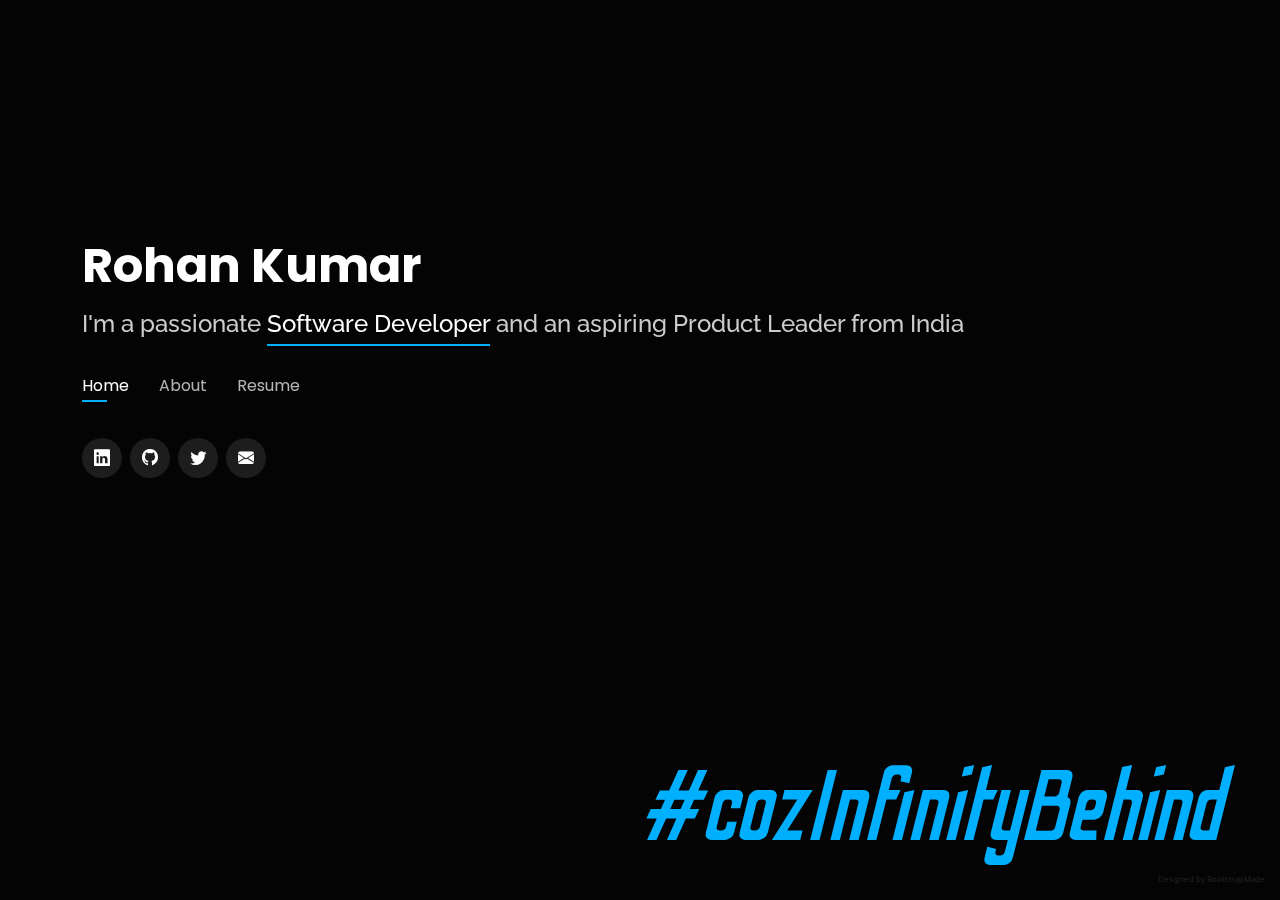
<file: index.html>
<!DOCTYPE html>
<html lang="en">

<head>
  <meta charset="utf-8">
  <meta content="width=device-width, initial-scale=1.0" name="viewport">

  <title>cozInfinityBehind</title>
  <meta content="" name="description">
  <meta content="" name="keywords">

  <!-- Favicons -->
  <link href="assets/img/logo.png" rel="icon">
  <link href="assets/img/logo.png" rel="apple-touch-icon">

  <!-- Google Fonts -->
  <link href="https://fonts.googleapis.com/css?family=Open+Sans:300,300i,400,400i,600,600i,700,700i|Raleway:300,300i,400,400i,500,500i,600,600i,700,700i|Poppins:300,300i,400,400i,500,500i,600,600i,700,700i|Odibee+Sans" rel="stylesheet">
  <link rel="preconnect" href="https://fonts.gstatic.com">
  <!-- <link href="https://fonts.googleapis.com/css2?family=Odibee+Sans&display=swap" rel="stylesheet"> -->
  <!-- Vendor CSS Files -->
  <link href="assets/vendor/bootstrap/css/bootstrap.min.css" rel="stylesheet">
  <link href="assets/vendor/bootstrap-icons/bootstrap-icons.css" rel="stylesheet">
  <link href="assets/vendor/boxicons/css/boxicons.min.css" rel="stylesheet">
  <link href="assets/vendor/glightbox/css/glightbox.min.css" rel="stylesheet">
  <link href="assets/vendor/remixicon/remixicon.css" rel="stylesheet">
  <link href="assets/vendor/swiper/swiper-bundle.min.css" rel="stylesheet">

  <meta property="og:url" content="https://ron71.github.io" />
  <meta property="og:type" content="profile" />
  <meta property="og:title" content="Hi, I am Rohan!" />
  <meta property="og:description" content="A passionate software developer and an aspiring product leader." />
  <meta property="og:image" content="https://ron71.github.io/assets/img/og_img.png" />

  <!-- Template Main CSS File -->
  <link href="assets/css/style.css" rel="stylesheet">

  <!-- =======================================================
  * Template Name: Personal - v4.2.0
  * Template URL: https://bootstrapmade.com/personal-free-resume-bootstrap-template/
  * Author: BootstrapMade.com
  * License: https://bootstrapmade.com/license/
  ======================================================== -->
</head>

<body>

  <!-- ======= Header ======= -->
  <header id="header">
    <div class="container">

      <h1><a href="index.html">Rohan Kumar</a></h1>
      <!-- Uncomment below if you prefer to use an image logo -->
      <!-- <a href="index.html" class="mr-auto"><img src="assets/img/logo.png" alt="" class="img-fluid"></a> -->
      <h2>I'm a passionate <span>Software Developer</span> and an aspiring Product Leader from India</h2>
      <nav id="navbar" class="navbar">
        <ul>
          <li><a class="nav-link active" href="#header">Home</a></li>
          <li><a class="nav-link" href="#about">About</a></li>
          <li><a class="nav-link" href="#resume">Resume</a></li>
<!--          <li><a class="nav-link" href="#portfolio">Portfolio</a></li>-->
        </ul>
        <i class="bi bi-list mobile-nav-toggle"></i>
      </nav><!-- .navbar -->

      <div class="social-links">
        <a href="https://www.linkedin.com/in/captainrkr/"  target="_blank" class="linkedin"><i class="bi bi-linkedin"></i></a>
        <a href="https://github.com/ron71"  target="_blank" class="github"><i class="bi bi-github"></i></a>
        <a href="https://twitter.com/captainrkr"  target="_blank" class="twitter"><i class="bi bi-twitter"></i></a>
        <a href="mailto:reachouttorohankumar@gmail.com"  target="_blank" class="mail"><i class="bi bi-envelope-fill"></i></a>

      </div> 
      
    </div>
    <div id="tag" class="tag">#cozInfinityBehind</div>
  </header><!-- End Header -->
  
  <!-- ======= About Section ======= -->
  <section id="about" class="about">

    <!-- ======= About Me ======= -->
    <div class="about-me container">

      <div class="section-title">
        <h2>About</h2>
        <p>Learn more about me</p>
      </div>

      <div class="row">
        <div class="col-lg-4" data-aos="fade-right">
          <img src="assets/img/me.jpg" class="img-fluid" alt="">
        </div>
        <div class="col-lg-8 pt-4 pt-lg-0 content" data-aos="fade-left">
          <h3>Software Developer</h3>
          <p class="fst-italic">
            Building a better future with my commits.
          </p>
          <div class="row">
            <div class="col-lg-6">
              <ul>
                <li><i class="bi bi-chevron-right"></i> <strong>DOB:</strong> <span>9 Decmeber 1997</span></li>
                <li><i class="bi bi-chevron-right"></i> <strong>Website:</strong> <span>www.ron71.github.io</span></li>
                <li><i class="bi bi-chevron-right"></i> <strong>Phone:</strong> <span>7790098042</span></li>
                <li><i class="bi bi-chevron-right"></i> <strong>City:</strong> <span>Bengalore</span></li>
              </ul>
            </div>
            <div class="col-lg-6">
              <ul>
                <li><i class="bi bi-chevron-right"></i> <strong>Age:</strong> <span>24</span></li>
                <li><i class="bi bi-chevron-right"></i> <strong>Degree:</strong> <span>BTech, Computer Science</span></li>
                <li><i class="bi bi-chevron-right"></i> <strong>Email:</strong> <span>reachouttorohankumar@gmail.com</span></li>
                <li><i class="bi bi-chevron-right"></i> <strong>Freelance/Mentorship:</strong> <span>Available</span></li>
              </ul>
            </div>
          </div>
          <p>
            I am a customer-thinking, passionate professional who always wants to go the extra mile to add value to my
            team one way or the other. I have always been a self-starter and flexible to take on any new challenge with
            a full sense of responsibility and ownership. Along with this, I always aspire to keep learning and build great products.
          </p>
        </div>
      </div>

    </div><!-- End About Me -->

    <!-- ======= Counts ======= -->
    <div class="counts container">

      <div class="row">

        <!-- <div class="col-lg-3 col-md-6">
          <div class="count-box">
            <i class="bi bi-emoji-smile"></i>
            <span data-purecounter-start="0" data-purecounter-end="232" data-purecounter-duration="1" class="purecounter"></span>
            <p>Happy Clients</p>
          </div>
        </div> -->

        <div class="col-lg-3 col-md-6 mt-5 mt-md-0">
          <div class="count-box">
            <i class="bi bi-journal-richtext"></i>
            <span data-purecounter-start="0" data-purecounter-end="6" data-purecounter-duration="1" class="purecounter"></span>
            <p>Projects</p>
          </div>
        </div>
<!--
        <div class="col-lg-3 col-md-6 mt-5 mt-lg-0">
          <div class="count-box">
            <i class="bi bi-headset"></i>
            <span data-purecounter-start="0" data-purecounter-end="" data-purecounter-duration="1" class="purecounter"></span>
            <p>Hours Of Support</p>
          </div>
        </div> -->

        <div class="col-lg-3 col-md-6 mt-5 mt-lg-0">
          <div class="count-box">
            <i class="bi bi-award"></i>
            <span data-purecounter-start="0" data-purecounter-end="2" data-purecounter-duration="1" class="purecounter"></span>
            <p>Awards</p>
          </div>
        </div>

      </div>

    </div><!-- End Counts -->

    <!-- ======= Skills  ======= -->
    <div class="skills container">

      <div class="section-title">
        <h2>Skills</h2>
      </div>

      <div class="row skills-content">

        <div class="col-lg-6">

          <div class="progress">
            <span class="skill">Java <i class="val">97%</i></span>
            <div class="progress-bar-wrap">
              <div class="progress-bar" role="progressbar" aria-valuenow="97" aria-valuemin="0" aria-valuemax="100"></div>
            </div>
          </div>

          <div class="progress">
            <span class="skill">Linux <i class="val">90%</i></span>
            <div class="progress-bar-wrap">
              <div class="progress-bar" role="progressbar" aria-valuenow="90" aria-valuemin="0" aria-valuemax="100"></div>
            </div>
          </div>

          <div class="progress">
            <span class="skill">C <i class="val">70%</i></span>
            <div class="progress-bar-wrap">
              <div class="progress-bar" role="progressbar" aria-valuenow="70" aria-valuemin="0" aria-valuemax="100"></div>
            </div>
          </div>
          <div class="progress">
            <span class="skill">SPRING<i class="val">70%</i></span>
            <div class="progress-bar-wrap">
              <div class="progress-bar" role="progressbar" aria-valuenow="70" aria-valuemin="0" aria-valuemax="100"></div>
            </div>
          </div>
          <div class="progress">
            <span class="skill">Excel <i class="val">87%</i></span>
            <div class="progress-bar-wrap">
              <div class="progress-bar" role="progressbar" aria-valuenow="87" aria-valuemin="0" aria-valuemax="100"></div>
            </div>
          </div>

        </div>

        <div class="col-lg-6">

          <div class="progress">
            <span class="skill">Android <i class="val">85%</i></span>
            <div class="progress-bar-wrap">
              <div class="progress-bar" role="progressbar" aria-valuenow="80" aria-valuemin="0" aria-valuemax="100"></div>
            </div>
          </div>

          <div class="progress">
            <span class="skill">Problem Solving <i class="val">95%</i></span>
            <div class="progress-bar-wrap">
              <div class="progress-bar" role="progressbar" aria-valuenow="95" aria-valuemin="0" aria-valuemax="100"></div>
            </div>
          </div>

          <div class="progress">
            <span class="skill">Python <i class="val">70%</i></span>
            <div class="progress-bar-wrap">
              <div class="progress-bar" role="progressbar" aria-valuenow="70" aria-valuemin="0" aria-valuemax="100"></div>
            </div>
          </div>
          <div class="progress">
            <span class="skill">MULTITHREADING/CONCURRENCY<i class="val">83%</i></span>
            <div class="progress-bar-wrap">
              <div class="progress-bar" role="progressbar" aria-valuenow="83" aria-valuemin="0" aria-valuemax="100"></div>
            </div>
          </div>
          <div class="progress">
            <span class="skill">Power Point <i class="val">96%</i></span>
            <div class="progress-bar-wrap">
              <div class="progress-bar" role="progressbar" aria-valuenow="96" aria-valuemin="0" aria-valuemax="100"></div>
            </div>
          </div>
          
        </div>
        
      </div>

      </div>

    </div><!-- End Skills -->

    <!-- ======= Interests ======= -->
    <div class="interests container">

      <div class="section-title">
        <h2>Interests</h2>
      </div>

      <div class="row">
        <div class="col-lg-3 col-md-4">
          <div class="icon-box">
            <i class="ri-code-s-slash-line" style="color: #ffbb2c;"></i>
            <h3>Programming</h3>
          </div>
        </div>
        <div class="col-lg-3 col-md-4 mt-4 mt-md-0">
          <div class="icon-box">
            <i class="ri-terminal-box-line" style="color: #5578ff;"></i>
            <h3>Bash Scripting</h3>
          </div>
        </div>
        <div class="col-lg-3 col-md-4 mt-4 mt-md-0">
          <div class="icon-box">
            <i class="ri ri-stack-fill" style="color: #e80368;"></i>
            <h3>Full-Stack Development</h3>
          </div>
        </div>
        <div class="col-lg-3 col-md-4 mt-4 mt-lg-0">
          <div class="icon-box">
            <i class="ri-bi bi-phone" style="color: #e361ff;"></i>
            <h3>Mobile App Developement</h3>
          </div>
        </div>
        <div class="col-lg-3 col-md-4 mt-4">
          <div class="icon-box">
            <i class="bi bi-graph-up" style="color: #47aeff;"></i>
            <h3>Product Management</h3>
          </div>
        </div>
        <div class="col-lg-3 col-md-4 mt-4">
          <div class="icon-box">
            <i class="bi bi-cpu" style="color: #ffa76e;"></i>
            <h3>Machine Learning</h3>
          </div>
        </div>
        <div class="col-lg-3 col-md-4 mt-4">
          <div class="icon-box">
            <i class="ri ri-cloud-line" style="color: #11dbcf;"></i>
            <h3>Cloud</h3>
          </div>
        </div>
        <div class="col-lg-3 col-md-4 mt-4">
          <div class="icon-box">
            <i class="ri ri-bar-chart-line" style="color: #4233ff;"></i>
            <h3>System Designing</h3>
          </div>
        </div>
        <div class="col-lg-3 col-md-4 mt-4">
          <div class="icon-box">
            <i class="ri-steam-fill" style="color: #b2904f;"></i>
            <h3>Rainbow Six Siege</h3>
          </div>
        </div>
        <div class="col-lg-3 col-md-4 mt-4">
          <div class="icon-box">
            <i class="ri-basketball-line" style="color: #b20969;"></i>
            <h3>Cricket</h3>
          </div>
        </div>
        <div class="col-lg-3 col-md-4 mt-4">
          <div class="icon-box">
            <i class="ri-motorbike-fill" style="color: #ff5828;"></i>
            <h3>Bike Riding</h3>
          </div>
        </div>
        <div class="col-lg-3 col-md-4 mt-4">
          <div class="icon-box">
            <i class="ri-body-scan-fill" style="color: #29cc61;"></i>
            <h3>Fitness</h3>
          </div>
        </div>
      </div>

    </div><!-- End Interests -->

    <!-- ======= Testimonials ======= -->
    <div class="testimonials container">

      <div class="section-title">
        <h2>Testimonials</h2>
      </div>

      <div class="testimonials-slider swiper-container" data-aos="fade-up" data-aos-delay="100">
        <div class="swiper-wrapper">
          <!-- START -->
          <div class="swiper-slide">
            <div class="testimonial-item">
              <p>
                <i class="bx bxs-quote-alt-left quote-icon-left"></i>
                Rohan joined us before pandemic hit us. He was always a keen learner and a smart engineer who had a
                eye for details and quality. His focus in content work, walkthrough creation were very good.
                He was passionate in his work and showed signs of becoming a professional engineer and eventually a
                leader with his work. I hope to see him succeed and continue his immaculate eye towards details which
                lacks in many engineers of his age bracket nowadays. Best wishes to Rohan.
                <i class="bx bxs-quote-alt-right quote-icon-right"></i>
              </p>
              <img src="assets/img/testimonials/jagadeep.jpeg" class="testimonial-img" alt="">
              <h3><a href="https://www.linkedin.com/in/jagadeep-hg-9571614">Jagadeep Hireguntanur</a></h3>
              <h4>Instructor Architect</h4>
            </div>
          </div>
          <!-- End testimonial item -->
          <div class="swiper-slide">
            <div class="testimonial-item">
              <p>
                <i class="bx bxs-quote-alt-left quote-icon-left"></i>
                I had the pleasure of working with Rohan during my stint at Informatica.
                Rohan is a result oriented and passionate individual who brings an immense sense of ownership and
                quality to whatever work he does. Rohan has a keen sense and eagerness of learning things which
                helps him in taking up very vague and unfamiliar technical tasks with ease and ace it smoothly.
                Rohan had been an immense asset of our team and I am pretty positive he'd be an advantage to whichever
                team he works with. I wish him all the very best and a bright future :)
                <i class="bx bxs-quote-alt-right quote-icon-right"></i>
              </p>
              <img src="assets/img/testimonials/ramendu.jpeg" class="testimonial-img" alt="">
              <h3><a href="https://www.linkedin.com/in/server090">Ramendu Shandilya</a></h3>
              <h4>Staff Software Engineer</h4>
            </div>
          </div>
          <!-- End testimonial item -->
          <div class="swiper-slide">
            <div class="testimonial-item">
              <p>
                <i class="bx bxs-quote-alt-left quote-icon-left"></i>
                Rohan joined our PM org as an intern. Although he was fresh out of college, he never looked like so.
                Learned the product (Informatica Axon) in no time and also contributed to improving the self/contextual
                help using the in-app guided tours via WalkMe. Rohan was also a star contributor to the GSI Partner
                enablement content, that the team was building at that time. I can confidently say that these unique
                characteristics (empathizing with the customer journey, and providing a great experience for the end
                user) would help him immensely in his ongoing journey of building the software. All the very best, Rohan.
                <i class="bx bxs-quote-alt-right quote-icon-right"></i>
              </p>
              <img src="assets/img/testimonials/uday.jpeg" class="testimonial-img" alt="">
              <h3><a href="https://www.linkedin.com/in/udaymannam">Uday Mannam</a></h3>
              <h4>Senior Product Manager</h4>
            </div>
          </div>
          <!-- End testimonial item -->
          <div class="swiper-slide">
            <div class="testimonial-item">
              <p>
                <i class="bx bxs-quote-alt-left quote-icon-left"></i>
                I worked with Rohan on a recent workshop. He has a high positive impact on those around him,
                encouraging and motivating them to do their best. He demonstrated his leadership by getting the right
                people in the right places on the team and helping them be successful. Rohan is a consummate
                professional, inspiring people around him with his positive and proactive attitude.
                <i class="bx bxs-quote-alt-right quote-icon-right"></i>
              </p>
              <img src="assets/img/testimonials/amrit.jfif" class="testimonial-img" alt="">
              <h3><a href="https://www.linkedin.com/in/amritangshu-mukherjee">Amritangshu Mukherjee</a></h3>
              <h4>Associate Consultant</h4>
            </div>
          </div>
          <!-- End testimonial item -->
          <div class="swiper-slide">
            <div class="testimonial-item add-testimony">
              <p>
                <i class="bx bxs-quote-alt-left quote-icon-left"></i>
                If you liked my work and want to recognise it, I request you to please visit my <a href="https://www.linkedin.com/in/captainrkr/">linkedIn</a> profile and
                provide me your testimony as a recommendation.<br>Thank you🙂
                <i class="bx bxs-quote-alt-right quote-icon-right"></i>
              </p>
            </div>
          </div>
        </div>
        <div class="swiper-pagination"></div>
      </div>

      <div class="owl-carousel testimonials-carousel"></div>

    </div><!-- End Testimonials  -->

  </section><!-- End About Section -->

  <!-- ======= Resume Section ======= -->
  <section id="resume" class="resume">
    <div class="container">

      <div class="section-title">
        <h2>Resume</h2>
        <p>Check My Resume</p>
        <div class="blink"><a href="assets/Resume_RohanKumar_March2025.pdf">Download &nbsp;<i class="ri-download-cloud-2-fill"></i></a></div>
      </div>

      <div class="row">
        <div class="col-lg-6">
          <h3 class="resume-title">Summary</h3>
          <div class="resume-item pb-0">
            <p><em>I am a customer-thinking, passionate professional who always wants to go
              the extra mile to add value to my team one way or the other. I have always
              been a self-starter and flexible to take on any new challenge with a full sense
              of responsibility and ownership. Along with this, I always aspire to keep
              learning and building great products.</em></p>
            <p>With 3+ years of experience my core skills include
              Java-Backend with multithreaded and concurrent services, Data Structures,
              Algorithms, and Design Patterns. Along with this I also have experience in
              Shell/Python scripting, SQL, Android, etc.</em></p>
          </div>

          <h3 class="resume-title">Education</h3>
          <div class="resume-item">
            <h4>Bachelor of Technology, Computer Science</h4>
            <h5>2016 - 2020</h5>
            <p><em>KIIT University, Bhubaneswar</em></p>
            <p>Pursued Computer Science major with an overall 8.98 CGPA.</p>
          </div>
        </div>
        <div class="col-lg-6">
          <h3 class="resume-title">Professional Experience</h3>
          <div class="resume-item">
            <h4>Software Engineer 2</h4>
            <h5>Oct 2022 - Present</h5>
            <p><em>Twilio, Bangalore </em></p>
            <p>
            <ul>
              <li>
                <p>Migrated the persistence layer from MySQL to AWS Aurora for <b>Flex Proxy</b>.</p>
                <p style="color: yellow; font-size: 13px; font-style: italic">** Migrated live traffic of 500+ request/sec from self-hosted Mysql to AWS Aurora cluster with ZERO downtime and maintaining 100% consistency.</p>
              </li>
              <li>Resolved many blockers and bugs along with few critical SEV0, SEV1 outages as on-call engineer.</li>
              <li>Created APIs from domain provisioning for <b>Flex Email</b>.</li>
              <li>
                <p>Created billing service for <b>Flex Email</b> and deployed for stage with proper testing before GA.</p>
                <p style="color: yellow; font-size: 13px; font-style: italic">** Worked on resolving front-end blockers/bugs which are very critical for our high value customers before GA.</p>
              </li>              
            </ul>
            </p>
          </div>
          <div class="resume-item">
            <h4>Software Engineer - R&D</h4>
            <h5>Aug 2019 - Oct 2022</h5>
            <p><em>Informatica, Bangalore</em></p>
            <p>
            <ul>
              <li>Joined INFA as an R&D intern in 2019</li>
              <li>
                <p> Own end to end and worked at various stages for building common framework and application
                connectors like Salesforce, MSD365, and SAP for mass ingestion to Data Warehouses , Data Lakes and Streaming target.
                <p style="color: yellow; font-size: 13px; font-style: italic">** Within 1 year we were able to launch
                AppMI to the market with 5+ high in demand application connectors
                  </p>
                <p style="color: yellow; font-size: 13px; font-style: italic">** Got recognized by INFA Star Award for “Aspire and Innovate”, Q3-2021
                </p>
                </p>
              </li>
            <li>
              <p>Improved the logging for Salesforce Connector. This eased the troubleshooting of customer-raised issues.</p>
            </li>
            <li>
              <p> Worked on PoC for improving the performance of the Salesforce connector.
                Implemented the solution to enhance the performance using strategy pattern and make the code extensible for future.
              <p style="color: yellow; font-size: 13px; font-style: italic">** Reduced the execution time to 10 times lesser than the existing duration.
              </p>
              </p>
            </li>
            <li>
              <p>Redesigned the metadata layer for Microsoft Dynamics 365 connector which allowed the
                Change-Data-Capture feature to be added to the MSD365 Application Mass Ingestion Connector. </p>
            </li>
              <li><p>Built bash automation scripts for installing Cloud Mass Ingestion on Docker.
                <p style="color: yellow; font-size: 13px; font-style: italic">** This automation helped the team by
                removing dependency on Development/QA pods for 2x faster development and dev testing.</p></p></li>
            <li><p>Built a Python automation script for reducing the initial manual steps needed while creating a new connector.
              <p style="color: yellow; font-size: 13px; font-style: italic">** The development effort was reduced from one week to 1 day for any new connector.</p></p></li>
            <li><p>Designed and developed 56+built-in smart walkthroughs for Axon Data Governance which increased the
              platform adoption at a significant rate. These walkthroughs dynamically re-route their flow on basis of
              the user’s interaction with the feature/use case on UI.
              <p style="color: yellow; font-size: 13px; font-style: italic">** Got recognized by INFA Star Award for “Aspire and Innovate”, Q2-2020</p></p></li>
            </ul>
            </p>
          </div>
        </div>
      </div>

    </div>
  </section><!-- End Resume Section -->
  <!-- ======= Portfolio Section ======= -->
  <section id="portfolio" class="portfolio">
    <div class="container">

      <div class="section-title">
        <h2>Portfolio</h2>
        <p>My Works</p>
      </div>

      <div class="row">
        <div class="col-lg-12 d-flex justify-content-center">
          <ul id="portfolio-flters">
            <li data-filter="*" class="filter-active">All</li>
            <li data-filter=".filter-pm">Product Management</li>
            <li data-filter=".filter-tech">Technology</li>
            <li data-filter=".filter-app">App</li>           
          </ul>
        </div>
      </div>

      <div class="row portfolio-container">

        <div class="col-lg-4 col-md-6 portfolio-item filter-pm">
          <div class="portfolio-wrap">
            <img src="assets/img/portfolio/portfolio-1.jpg" class="img-fluid" alt="">
            <div class="portfolio-info">
              <h4>Value Management for a Product featuring Netflix</h4>
              <!-- <p>This blog talks about Value & Value Management for a product. It takes you to all the stages of value management i.e. <span>Understand</span>,<span>Create</span>,<span>Capture</span>,<span>Communicate</span>&<span>Deliver</span> in context of <span>Netflix</span> </p> -->
              <div class="portfolio-links">
                <a href="assets/img/portfolio/portfolio-1.jpg" data-gallery="portfolioGallery" class="portfolio-lightbox" title="App 1"><i class="bx bx-plus"></i></a>
                <a href="portfolio-details.html" data-gallery="portfolioDetailsGallery" data-glightbox="type: external" class="portfolio-details-lightbox" title="Portfolio Details"><i class="bx bx-link"></i></a>
              </div>
            </div>
          </div>
        </div>

        <div class="col-lg-4 col-md-6 portfolio-item filter-pm">
          <div class="portfolio-wrap">
            <img src="assets/img/portfolio/portfolio-2.jpg" class="img-fluid" alt="">
            <div class="portfolio-info">
              <h4>Web 3</h4>
              <p>Web</p>
              <div class="portfolio-links">
                <a href="assets/img/portfolio/portfolio-2.jpg" data-gallery="portfolioGallery" class="portfolio-lightbox" title="Web 3"><i class="bx bx-plus"></i></a>
                <a href="portfolio-details.html" data-gallery="portfolioDetailsGallery" data-glightbox="type: external" class="portfolio-details-lightbox" title="Portfolio Details"><i class="bx bx-link"></i></a>
              </div>
            </div>
          </div>
        </div>

        <div class="col-lg-4 col-md-6 portfolio-item filter-app">
          <div class="portfolio-wrap">
            <img src="assets/img/portfolio/portfolio-3.jpg" class="img-fluid" alt="">
            <div class="portfolio-info">
              <h4>App 2</h4>
              <p>App</p>
              <div class="portfolio-links">
                <a href="assets/img/portfolio/portfolio-3.jpg" data-gallery="portfolioGallery" class="portfolio-lightbox" title="App 2"><i class="bx bx-plus"></i></a>
                <a href="portfolio-details.html" data-gallery="portfolioDetailsGallery" data-glightbox="type: external" class="portfolio-details-lightbox" title="Portfolio Details"><i class="bx bx-link"></i></a>
              </div>
            </div>
          </div>
        </div>

        <div class="col-lg-4 col-md-6 portfolio-item filter-tech">
          <div class="portfolio-wrap">
            <img src="assets/img/portfolio/portfolio-4.jpg" class="img-fluid" alt="">
            <div class="portfolio-info">
              <h4>Card 2</h4>
              <p>Card</p>
              <div class="portfolio-links">
                <a href="assets/img/portfolio/portfolio-4.jpg" data-gallery="portfolioGallery" class="portfolio-lightbox" title="Card 2"><i class="bx bx-plus"></i></a>
                <a href="portfolio-details.html" data-gallery="portfolioDetailsGallery" data-glightbox="type: external" class="portfolio-details-lightbox" title="Portfolio Details"><i class="bx bx-link"></i></a>
              </div>
            </div>
          </div>
        </div>

        <div class="col-lg-4 col-md-6 portfolio-item filter-pm">
          <div class="portfolio-wrap">
            <img src="assets/img/portfolio/portfolio-5.jpg" class="img-fluid" alt="">
            <div class="portfolio-info">
              <h4>Web 2</h4>
              <p>Web</p>
              <div class="portfolio-links">
                <a href="assets/img/portfolio/portfolio-5.jpg" data-gallery="portfolioGallery" class="portfolio-lightbox" title="Web 2"><i class="bx bx-plus"></i></a>
                <a href="portfolio-details.html" data-gallery="portfolioDetailsGallery" data-glightbox="type: external" class="portfolio-details-lightbox" title="Portfolio Details"><i class="bx bx-link"></i></a>
              </div>
            </div>
          </div>
        </div>

        <div class="col-lg-4 col-md-6 portfolio-item filter-app">
          <div class="portfolio-wrap">
            <img src="assets/img/portfolio/portfolio-6.jpg" class="img-fluid" alt="">
            <div class="portfolio-info">
              <h4>App 3</h4>
              <p>App</p>
              <div class="portfolio-links">
                <a href="assets/img/portfolio/portfolio-6.jpg" data-gallery="portfolioGallery" class="portfolio-lightbox" title="App 3"><i class="bx bx-plus"></i></a>
                <a href="portfolio-details.html" data-gallery="portfolioDetailsGallery" data-glightbox="type: external" class="portfolio-details-lightbox" title="Portfolio Details"><i class="bx bx-link"></i></a>
              </div>
            </div>
          </div>
        </div>

        <div class="col-lg-4 col-md-6 portfolio-item filter-tech">
          <div class="portfolio-wrap">
            <img src="assets/img/portfolio/portfolio-7.jpg" class="img-fluid" alt="">
            <div class="portfolio-info">
              <h4>Card 1</h4>
              <p>Card</p>
              <div class="portfolio-links">
                <a href="assets/img/portfolio/portfolio-7.jpg" data-gallery="portfolioGallery" class="portfolio-lightbox" title="Card 1"><i class="bx bx-plus"></i></a>
                <a href="portfolio-details.html" data-gallery="portfolioDetailsGallery" data-glightbox="type: external" class="portfolio-details-lightbox" title="Portfolio Details"><i class="bx bx-link"></i></a>
              </div>
            </div>
          </div>
        </div>

        <div class="col-lg-4 col-md-6 portfolio-item filter-tech">
          <div class="portfolio-wrap">
            <img src="assets/img/portfolio/portfolio-8.jpg" class="img-fluid" alt="">
            <div class="portfolio-info">
              <h4>Card 3</h4>
              <p>Card</p>
              <div class="portfolio-links">
                <a href="assets/img/portfolio/portfolio-8.jpg" data-gallery="portfolioGallery" class="portfolio-lightbox" title="Card 3"><i class="bx bx-plus"></i></a>
                <a href="portfolio-details.html" data-gallery="portfolioDetailsGallery" data-glightbox="type: external" class="portfolio-details-lightbox" title="Portfolio Details"><i class="bx bx-link"></i></a>
              </div>
            </div>
          </div>
        </div>

        <div class="col-lg-4 col-md-6 portfolio-item filter-pm">
          <div class="portfolio-wrap">
            <img src="assets/img/portfolio/portfolio-9.jpg" class="img-fluid" alt="">
            <div class="portfolio-info">
              <h4>Web 3</h4>
              <p>Web</p>
              <div class="portfolio-links">
                <a href="assets/img/portfolio/portfolio-9.jpg" data-gallery="portfolioGallery" class="portfolio-lightbox" title="Web 3"><i class="bx bx-plus"></i></a>
                <a href="portfolio-details.html" data-gallery="portfolioDetailsGallery" data-glightbox="type: external" class="portfolio-details-lightbox" title="Portfolio Details"><i class="bx bx-link"></i></a>
              </div>
            </div>
          </div>
        </div>

      </div>

    </div>
  </section><!-- End Portfolio Section -->
  
  <div class="credits">
    <!-- All the links in the footer should remain intact. -->
    <!-- You can delete the links only if you purchased the pro version. -->
    <!-- Licensing information: https://bootstrapmade.com/license/ -->
    <!-- Purchase the pro version with working PHP/AJAX contact form: https://bootstrapmade.com/personal-free-resume-bootstrap-template/ -->
    
    Designed by <a href="https://bootstrapmade.com/">BootstrapMade</a>
  </div>

  <!-- Vendor JS Files -->
  <script src="assets/vendor/bootstrap/js/bootstrap.bundle.min.js"></script>
  <script src="assets/vendor/glightbox/js/glightbox.min.js"></script>
  <script src="assets/vendor/isotope-layout/isotope.pkgd.min.js"></script>
  <script src="assets/vendor/purecounter/purecounter.js"></script>
  <script src="assets/vendor/swiper/swiper-bundle.min.js"></script>
  <script src="assets/vendor/waypoints/noframework.waypoints.js"></script>

  <!-- Template Main JS File -->
  <script src="assets/js/main.js"></script>

</body>

</html>
</file>
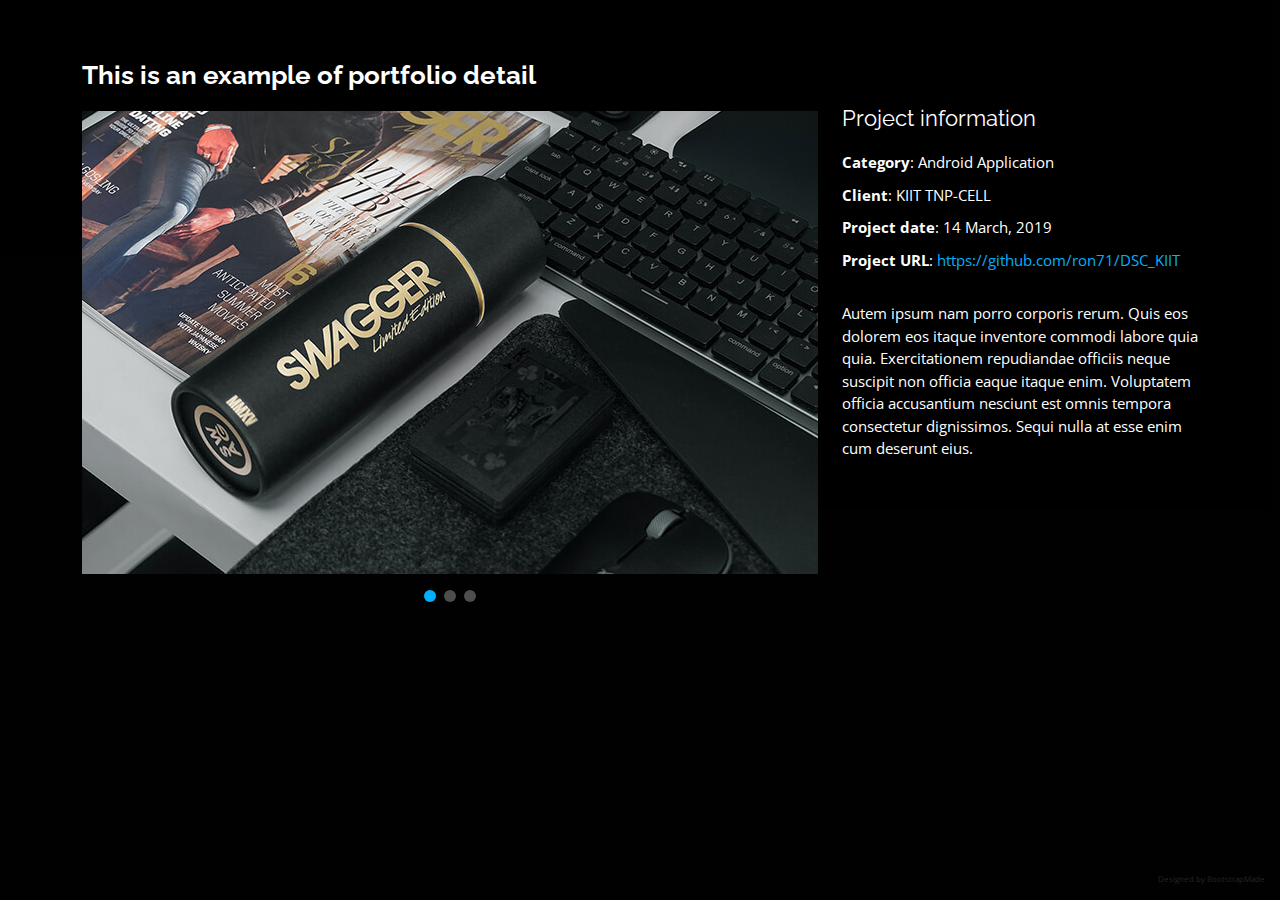
<file: portfolio-details.html>
<!DOCTYPE html>
<html lang="en">

<head>
  <meta charset="utf-8">
  <meta content="width=device-width, initial-scale=1.0" name="viewport">

  <title>Portfolio Details - Personal Bootstrap Template</title>
  <meta content="" name="description">
  <meta content="" name="keywords">

  <!-- Favicons -->
  <link href="assets/img/favicon.png" rel="icon">
  <link href="assets/img/apple-touch-icon.png" rel="apple-touch-icon">

  <!-- Google Fonts -->
  <link href="https://fonts.googleapis.com/css?family=Open+Sans:300,300i,400,400i,600,600i,700,700i|Raleway:300,300i,400,400i,500,500i,600,600i,700,700i|Poppins:300,300i,400,400i,500,500i,600,600i,700,700i" rel="stylesheet">

  <!-- Vendor CSS Files -->
  <link href="assets/vendor/bootstrap/css/bootstrap.min.css" rel="stylesheet">
  <link href="assets/vendor/bootstrap-icons/bootstrap-icons.css" rel="stylesheet">
  <link href="assets/vendor/boxicons/css/boxicons.min.css" rel="stylesheet">
  <link href="assets/vendor/glightbox/css/glightbox.min.css" rel="stylesheet">
  <link href="assets/vendor/remixicon/remixicon.css" rel="stylesheet">
  <link href="assets/vendor/swiper/swiper-bundle.min.css" rel="stylesheet">

  <!-- Template Main CSS File -->
  <link href="assets/css/style.css" rel="stylesheet">

  <!-- =======================================================
  * Template Name: Personal - v4.2.0
  * Template URL: https://bootstrapmade.com/personal-free-resume-bootstrap-template/
  * Author: BootstrapMade.com
  * License: https://bootstrapmade.com/license/
  ======================================================== -->
</head>

<body>

  <main id="main">

    <!-- ======= Portfolio Details ======= -->
    <div id="portfolio-details" class="portfolio-details">
      <div class="container">

        <div class="row">

          <div class="col-lg-8">
            <h2 class="portfolio-title">This is an example of portfolio detail</h2>

            <div class="portfolio-details-slider swiper-container">
              <div class="swiper-wrapper align-items-center">

                <div class="swiper-slide">
                  <img src="assets/img/portfolio/portfolio-details-1.jpg" alt="">
                </div>

                <div class="swiper-slide">
                  <img src="assets/img/portfolio/portfolio-details-2.jpg" alt="">
                </div>

                <div class="swiper-slide">
                  <img src="assets/img/portfolio/portfolio-details-3.jpg" alt="">
                </div>

              </div>
              <div class="swiper-pagination"></div>
            </div>

          </div>

          <div class="col-lg-4 portfolio-info">
            <h3>Project information</h3>
            <ul>
              <li><strong>Category</strong>: Android Application</li>
              <li><strong>Client</strong>: KIIT TNP-CELL</li>
              <li><strong>Project date</strong>: 14 March, 2019</li>
              <li><strong>Project URL</strong>: <a href="#">https://github.com/ron71/DSC_KIIT</a></li>
            </ul>

            <p>
              Autem ipsum nam porro corporis rerum. Quis eos dolorem eos itaque inventore commodi labore quia quia. Exercitationem repudiandae officiis neque suscipit non officia eaque itaque enim. Voluptatem officia accusantium nesciunt est omnis tempora consectetur dignissimos. Sequi nulla at esse enim cum deserunt eius.
            </p>
          </div>

        </div>

      </div>
    </div><!-- End Portfolio Details -->

  </main><!-- End #main -->

  <div class="credits">
    <!-- All the links in the footer should remain intact. -->
    <!-- You can delete the links only if you purchased the pro version. -->
    <!-- Licensing information: https://bootstrapmade.com/license/ -->
    <!-- Purchase the pro version with working PHP/AJAX contact form: https://bootstrapmade.com/personal-free-resume-bootstrap-template/ -->
    Designed by <a href="https://bootstrapmade.com/">BootstrapMade</a>
  </div>

  <!-- Vendor JS Files -->
  <script src="assets/vendor/bootstrap/js/bootstrap.bundle.min.js"></script>
  <script src="assets/vendor/glightbox/js/glightbox.min.js"></script>
  <script src="assets/vendor/isotope-layout/isotope.pkgd.min.js"></script>
  <script src="assets/vendor/php-email-form/validate.js"></script>
  <script src="assets/vendor/purecounter/purecounter.js"></script>
  <script src="assets/vendor/swiper/swiper-bundle.min.js"></script>
  <script src="assets/vendor/waypoints/noframework.waypoints.js"></script>

  <!-- Template Main JS File -->
  <script src="assets/js/main.js"></script>

</body>

</html>
</file>
<file: assets/css/style.css>
/**
* Template Name: Personal - v4.2.0
* Template URL: https://bootstrapmade.com/personal-free-resume-bootstrap-template/
* Author: BootstrapMade.com
* License: https://bootstrapmade.com/license/
*/

/*--------------------------------------------------------------
# General
--------------------------------------------------------------*/
body {
  font-family: "Open Sans", sans-serif;
  background-color: #040404;
  color: #fff;
  position: relative;
  background: transparent;
}

body::before {
  content: "";
  position: fixed;
  background: #040404;
  /* url("../img/bg.jpg") top right no-repeat; */
  background-size: cover;
  left: 0;
  right: 0;
  top: 0;
  height: 100vh;
  z-index: -1;
}

.blink {
  animation: blinker 1s linear infinite;
  font-family: sans-serif;
}
@keyframes blinker {
  50% {
    opacity: 0;
  }
}

@media (min-width: 1024px) {
  body::before {
    background-attachment: fixed;
  }
}

a {
  color: #00B0FF;
  text-decoration: none;
}

a:hover {
  color: #35e888;
  text-decoration: none;
}

h1, h2, h3, h4, h5, h6 {
  font-family: "Raleway", sans-serif;
}

/*--------------------------------------------------------------
# Header
--------------------------------------------------------------*/
#header {
  transition: ease-in-out 0.3s;
  position: relative;
  height: 80vh;
  display: flex;
  align-items: center;
  z-index: 997;
  overflow-y: auto;
}
#header * {
  transition: ease-in-out 0.3s;
}

#header h1 {
  font-size: 48px;
  margin: 0;
  padding: 0;
  line-height: 1;
  font-weight: 700;
  font-family: "Poppins", sans-serif;
}

#header h1 a, #header h1 a:hover {
  color: #fff;
  line-height: 1;
  display: inline-block;
}

#header h2 {
  font-size: 24px;
  margin-top: 20px;
  color: rgba(255, 255, 255, 0.8);
}

#header h2 span {
  color: #fff;
  border-bottom: 2px solid #00B0FF;
  padding-bottom: 6px;
}

#header img {
  padding: 0;
  margin: 0;
}

#header .social-links {
  margin-top: 40px;
  display: flex;
}

#header .social-links a {
  font-size: 16px;
  display: flex;
  justify-content: center;
  align-items: center;
  background: rgba(255, 255, 255, 0.1);
  color: #fff;
  line-height: 1;
  margin-right: 8px;
  border-radius: 50%;
  width: 40px;
  height: 40px;
}

#header .social-links a:hover {
  background: #00B0FF;
}

@media (max-width: 992px) {
  #header h1 {
    font-size: 36px;
  }
  #header h2 {
    font-size: 20px;
    line-height: 30px;
  }
  #header .social-links {
    margin-top: 15px;
  }
  #header .container {
    display: flex;
    flex-direction: column;
    align-items: center;
  }
}

/* Header Top */
#header.header-top {
  height: 80px;
  position: fixed;
  left: 0;
  top: 0;
  right: 0;
  background: rgba(0, 0, 0, 0.9);
}

.header-top #tag {
  display: none;
}

#header.header-top .social-links, #header.header-top h2 {
  display: none;
}

#header.header-top h1 {
  margin-right: auto;
  font-size: 36px;
}

#header.header-top .container {
  display: flex;
  align-items: center;
}

#header.header-top .navbar {
  margin: 0;
}

@media (max-width: 768px) {
  #header.header-top {
    height: 60px;
  }
  #header.header-top h1 {
    font-size: 26px;
  }
}

/*--------------------------------------------------------------
# Navigation Menu
--------------------------------------------------------------*/
/**
* Desktop Navigation 
*/
.navbar {
  padding: 0;
  margin-top: 35px;
}

.navbar ul {
  margin: 0;
  padding: 0;
  display: flex;
  list-style: none;
  align-items: center;
}

.navbar li {
  position: relative;
}

.navbar li + li {
  margin-left: 30px;
}

.navbar a {
  display: flex;
  align-items: center;
  justify-content: space-between;
  padding: 0;
  font-family: "Poppins", sans-serif;
  font-size: 16px;
  font-weight: 400;
  color: rgba(255, 255, 255, 0.7);
  white-space: nowrap;
  transition: 0.3s;
}

.navbar a i {
  font-size: 12px;
  line-height: 0;
  margin-left: 5px;
}

.navbar a:before {
  content: "";
  position: absolute;
  width: 0;
  height: 2px;
  bottom: -4px;
  left: 0;
  background-color: #00B0FF;
  visibility: hidden;
  width: 0px;
  transition: all 0.3s ease-in-out 0s;
}

.navbar a:hover:before, .navbar li:hover > a:before, .navbar .active:before {
  visibility: visible;
  width: 25px;
}

.navbar a:hover, .navbar .active, .navbar li:hover > a {
  color: #fff;
}

/**
* Mobile Navigation 
*/
.mobile-nav-toggle {
  color: #fff;
  font-size: 28px;
  cursor: pointer;
  display: none;
  line-height: 0;
  transition: 0.5s;
  position: fixed;
  right: 15px;
  top: 15px;
}

@media (max-width: 991px) {
  .mobile-nav-toggle {
    display: block;
  }
  .navbar ul {
    display: none;
  }
}

.navbar-mobile {
  position: fixed;
  overflow: hidden;
  top: 0;
  right: 0;
  left: 0;
  bottom: 0;
  background: rgba(0, 0, 0, 0.9);
  transition: 0.3s;
  z-index: 999;
  margin-top: 0;
}

.navbar-mobile .mobile-nav-toggle {
  position: absolute;
  top: 15px;
  right: 15px;
}

.navbar-mobile ul {
  display: block;
  position: absolute;
  top: 55px;
  right: 15px;
  bottom: 45px;
  left: 15px;
  padding: 10px 0;
  overflow-y: auto;
  transition: 0.3s;
  border: 2px solid rgba(255, 255, 255, 0.2);
}

.navbar-mobile li {
  padding: 12px 20px;
}

.navbar-mobile li + li {
  margin: 0;
}

.navbar-mobile a {
  font-size: 16px;
  position: relative;
}

/*--------------------------------------------------------------
# Sections General
--------------------------------------------------------------*/
section {
  overflow: hidden;
  position: absolute;
  width: 100%;
  top: 140px;
  bottom: 100%;
  opacity: 0;
  transition: ease-in-out 0.4s;
  z-index: 2;
}

section.section-show {
  top: 100px;
  bottom: auto;
  opacity: 1;
  padding-bottom: 45px;
}

section .container {
  background: rgba(0, 0, 0, 0.9);
  padding: 30px;
}

@media (max-width: 768px) {
  section {
    top: 120px;
  }
  section.section-show {
    top: 80px;
  }
}

.section-title h2 {
  font-size: 14px;
  font-weight: 500;
  padding: 0;
  line-height: 1px;
  margin: 0 0 20px 0;
  letter-spacing: 2px;
  text-transform: uppercase;
  color: #aaaaaa;
  font-family: "Poppins", sans-serif;
}

.section-title h2::after {
  content: "";
  width: 120px;
  height: 1px;
  display: inline-block;
  background: #00B0FF;
  margin: 4px 10px;
}

.section-title p {
  margin: 0;
  margin: -15px 0 15px 0;
  font-size: 36px;
  font-weight: 700;
  text-transform: uppercase;
  font-family: "Poppins", sans-serif;
  color: #fff;
}

/*--------------------------------------------------------------
# About
--------------------------------------------------------------*/
.about-me .content h3 {
  font-weight: 700;
  font-size: 26px;
  color: #00B0FF;
}

.about-me .content ul {
  list-style: none;
  padding: 0;
}

.about-me .content ul li {
  margin-bottom: 20px;
  display: flex;
  align-items: center;
}

.about-me .content ul strong {
  margin-right: 10px;
}

.about-me .content ul i {
  font-size: 16px;
  margin-right: 5px;
  color: #00B0FF;
  line-height: 0;
}

.about-me .content p:last-child {
  margin-bottom: 0;
}

/*--------------------------------------------------------------
# Counts
--------------------------------------------------------------*/
.counts {
  padding: 70px 0 60px;
}

.counts .count-box {
  padding: 30px 30px 25px 30px;
  width: 100%;
  position: relative;
  text-align: center;
  background: rgba(255, 255, 255, 0.08);
}

.counts .count-box i {
  position: absolute;
  top: -25px;
  left: 50%;
  transform: translateX(-50%);
  font-size: 24px;
  background: rgba(255, 255, 255, 0.1);
  padding: 12px;
  color: #00B0FF;
  border-radius: 50px;
  line-height: 0;
}

.counts .count-box span {
  font-size: 36px;
  display: block;
  font-weight: 600;
  color: #fff;
}

.counts .count-box p {
  padding: 0;
  margin: 0;
  font-family: "Raleway", sans-serif;
  font-size: 14px;
}

/*--------------------------------------------------------------
# Skills
--------------------------------------------------------------*/
.skills .progress {
  height: 60px;
  display: block;
  background: none;
  border-radius: 0;
}

.skills .progress .skill {
  padding: 10px 0;
  margin: 0;
  text-transform: uppercase;
  display: block;
  font-weight: 600;
  font-family: "Poppins", sans-serif;
  color: #fff;
}

.skills .progress .skill .val {
  float: right;
  font-style: normal;
}

.skills .progress-bar-wrap {
  background: rgba(255, 255, 255, 0.2);
}

.skills .progress-bar {
  width: 1px;
  height: 10px;
  transition: .9s;
  background-color: #00B0FF;
}

/*--------------------------------------------------------------
# Interests
--------------------------------------------------------------*/
.interests .icon-box {
  display: flex;
  align-items: center;
  padding: 20px;
  background: rgba(255, 255, 255, 0.08);
  transition: ease-in-out 0.3s;
}

.interests .icon-box i {
  font-size: 32px;
  padding-right: 10px;
  line-height: 1;
}

.interests .icon-box h3 {
  font-weight: 700;
  margin: 0;
  padding: 0;
  line-height: 1;
  font-size: 16px;
  color: #fff;
}

.interests .icon-box:hover {
  background: rgba(255, 255, 255, 0.12);
}

/*--------------------------------------------------------------
# Testimonials
--------------------------------------------------------------*/
.testimonials .testimonial-item {
  box-sizing: content-box;
  min-height: 320px;
}
.add-testimony {
  color: #999 !important;
  font-style: unset !important;
}
.testimonials .testimonial-item .testimonial-img {
  width: 90px;
  border-radius: 50%;
  margin: -40px 0 0 40px;
  position: relative;
  z-index: 2;
  border: 6px solid rgba(255, 255, 255, 0.12);
}

.testimonials .testimonial-item h3 {
  font-size: 18px;
  font-weight: bold;
  margin: 10px 0 5px 45px;
  color: #fff;
}

.testimonials .testimonial-item h4 {
  font-size: 14px;
  color: #999;
  margin: 0 0 0 45px;
}

.testimonials .testimonial-item .quote-icon-left, .testimonials .testimonial-item .quote-icon-right {
  color: rgba(255, 255, 255, 0.25);
  font-size: 26px;
}

.testimonials .testimonial-item .quote-icon-left {
  display: inline-block;
  left: -5px;
  position: relative;
}

.testimonials .testimonial-item .quote-icon-right {
  display: inline-block;
  right: -5px;
  position: relative;
  top: 10px;
}

.testimonials .testimonial-item p {
  font-style: italic;
  margin: 0 15px 0 15px;
  padding: 20px 20px 60px 20px;
  background: rgba(255, 255, 255, 0.1);
  position: relative;
  border-radius: 6px;
  position: relative;
  z-index: 1;
}

.testimonials .swiper-pagination {
  margin-top: 20px;
  position: relative;
}

.testimonials .swiper-pagination .swiper-pagination-bullet {
  width: 12px;
  height: 12px;
  opacity: 1;
  background-color: rgba(255, 255, 255, 0.3);
}

.testimonials .swiper-pagination .swiper-pagination-bullet-active {
  background-color: #00B0FF;
}

/*--------------------------------------------------------------
# Resume
--------------------------------------------------------------*/
.resume .resume-title {
  font-size: 26px;
  font-weight: 700;
  margin-top: 20px;
  margin-bottom: 20px;
  color: #fff;
}

.resume .resume-item {
  padding: 0 0 20px 20px;
  margin-top: -2px;
  border-left: 2px solid rgba(255, 255, 255, 0.2);
  position: relative;
}

.resume .resume-item h4 {
  line-height: 18px;
  font-size: 18px;
  font-weight: 600;
  text-transform: uppercase;
  font-family: "Poppins", sans-serif;
  color: #00B0FF;
  margin-bottom: 10px;
}

.resume .resume-item h5 {
  font-size: 16px;
  background: rgba(255, 255, 255, 0.15);
  padding: 5px 15px;
  display: inline-block;
  font-weight: 600;
  margin-bottom: 10px;
}

.resume .resume-item ul {
  padding-left: 20px;
}

.resume .resume-item ul li {
  padding-bottom: 10px;
}

.resume .resume-item:last-child {
  padding-bottom: 0;
}

.resume .resume-item::before {
  content: "";
  position: absolute;
  width: 16px;
  height: 16px;
  border-radius: 50px;
  left: -9px;
  top: 0;
  background: #00B0FF;
  border: 2px solid #00B0FF;
}

/*--------------------------------------------------------------
# Services
--------------------------------------------------------------*/
.services .icon-box {
  text-align: center;
  background: rgba(204, 204, 204, 0.1);
  padding: 80px 20px;
  transition: all ease-in-out 0.3s;
}

.services .icon-box .icon {
  margin: 0 auto;
  width: 64px;
  height: 64px;
  background: #00B0FF;
  border-radius: 5px;
  transition: all .3s ease-out 0s;
  display: flex;
  align-items: center;
  justify-content: center;
  margin-bottom: 20px;
  transform-style: preserve-3d;
}

.services .icon-box .icon i {
  color: #fff;
  font-size: 28px;
}

.services .icon-box .icon::before {
  position: absolute;
  content: '';
  left: -8px;
  top: -8px;
  height: 100%;
  width: 100%;
  background: rgba(255, 255, 255, 0.15);
  border-radius: 5px;
  transition: all .3s ease-out 0s;
  transform: translateZ(-1px);
}

.services .icon-box h4 {
  font-weight: 700;
  margin-bottom: 15px;
  font-size: 24px;
}

.services .icon-box h4 a {
  color: #fff;
}

.services .icon-box p {
  line-height: 24px;
  font-size: 14px;
  margin-bottom: 0;
}

.services .icon-box:hover {
  background: #00B0FF;
  border-color: #00B0FF;
}

.services .icon-box:hover .icon {
  background: #fff;
}

.services .icon-box:hover .icon i {
  color: #00B0FF;
}

.services .icon-box:hover .icon::before {
  background: #35e888;
}

.services .icon-box:hover h4 a, .services .icon-box:hover p {
  color: #fff;
}

/*--------------------------------------------------------------
# Portfolio
--------------------------------------------------------------*/
.portfolio .portfolio-item {
  margin-bottom: 30px;
}

.portfolio #portfolio-flters {
  padding: 0;
  margin: 0 auto 15px auto;
  list-style: none;
  text-align: center;
  border-radius: 50px;
  padding: 2px 15px;
}

.portfolio #portfolio-flters li {
  cursor: pointer;
  display: inline-block;
  padding: 8px 16px 10px 16px;
  font-size: 14px;
  font-weight: 600;
  line-height: 1;
  text-transform: uppercase;
  color: #fff;
  background: rgba(255, 255, 255, 0.1);
  margin: 0 3px 10px 3px;
  transition: all 0.3s ease-in-out;
  border-radius: 4px;
}

.portfolio #portfolio-flters li:hover, .portfolio #portfolio-flters li.filter-active {
  background: #00B0FF;
}

.portfolio #portfolio-flters li:last-child {
  margin-right: 0;
}

.portfolio .portfolio-wrap {
  transition: 0.3s;
  position: relative;
  overflow: hidden;
  z-index: 1;
  background: rgba(0, 0, 0, 0.6);
}

.portfolio .portfolio-wrap::before {
  content: "";
  background: rgba(0, 0, 0, 0.6);
  position: absolute;
  left: 30px;
  right: 30px;
  top: 30px;
  bottom: 30px;
  transition: all ease-in-out 0.3s;
  z-index: 2;
  opacity: 0;
}

.portfolio .portfolio-wrap .portfolio-info {
  opacity: 0;
  position: absolute;
  top: 0;
  left: 0;
  right: 0;
  bottom: 0;
  text-align: center;
  z-index: 3;
  transition: all ease-in-out 0.3s;
  display: flex;
  flex-direction: column;
  justify-content: center;
  align-items: center;
}

.portfolio .portfolio-wrap .portfolio-info::before {
  display: block;
  content: "";
  width: 48px;
  height: 48px;
  position: absolute;
  top: 35px;
  left: 35px;
  border-top: 3px solid #fff;
  border-left: 3px solid #fff;
  transition: all 0.5s ease 0s;
  z-index: 9994;
}

.portfolio .portfolio-wrap .portfolio-info::after {
  display: block;
  content: "";
  width: 48px;
  height: 48px;
  position: absolute;
  bottom: 35px;
  right: 35px;
  border-bottom: 3px solid #fff;
  border-right: 3px solid #fff;
  transition: all 0.5s ease 0s;
  z-index: 9994;
}

.portfolio .portfolio-wrap .portfolio-info h4 {
  font-size: 20px;
  color: #fff;
  font-weight: 600;
}

.portfolio .portfolio-wrap .portfolio-info p {
  color: #ffffff;
  font-size: 14px;
  text-transform: uppercase;
  padding: 0;
  margin: 0;
}

.portfolio .portfolio-wrap .portfolio-links {
  text-align: center;
  z-index: 4;
}

.portfolio .portfolio-wrap .portfolio-links a {
  color: #fff;
  margin: 0 2px;
  font-size: 28px;
  display: inline-block;
  transition: 0.3s;
}

.portfolio .portfolio-wrap .portfolio-links a:hover {
  color: #63eda3;
}

.portfolio .portfolio-wrap:hover::before {
  top: 0;
  left: 0;
  right: 0;
  bottom: 0;
  opacity: 1;
}

.portfolio .portfolio-wrap:hover .portfolio-info {
  opacity: 1;
}

.portfolio .portfolio-wrap:hover .portfolio-info::before {
  top: 15px;
  left: 15px;
}

.portfolio .portfolio-wrap:hover .portfolio-info::after {
  bottom: 15px;
  right: 15px;
}

/*--------------------------------------------------------------
# Portfolio Details
--------------------------------------------------------------*/
.portfolio-details {
  padding-top: 40px;
  background: rgba(0, 0, 0, 0.8);
  position: fixed;
  left: 0;
  right: 0;
  top: 0;
  bottom: 0;
  overflow-y: auto;
}

.portfolio-details .container {
  padding-top: 20px;
  padding-bottom: 40px;
}

.portfolio-details .portfolio-title {
  font-size: 26px;
  font-weight: 700;
  margin-bottom: 20px;
}

.portfolio-details .portfolio-info {
  padding-top: 45px;
}

.portfolio-details .portfolio-info h3 {
  font-size: 22px;
  font-weight: 400;
  margin-bottom: 20px;
}

.portfolio-details .portfolio-info ul {
  list-style: none;
  padding: 0;
  font-size: 15px;
}

.portfolio-details .portfolio-info ul li + li {
  margin-top: 10px;
}

.portfolio-details .portfolio-info p {
  font-size: 15px;
  padding: 15px 0 0 0;
}

@media (max-width: 992px) {
  .portfolio-details .portfolio-info {
    padding-top: 20px;
  }
}

.portfolio-details .swiper-pagination {
  margin-top: 20px;
  position: relative;
}

.portfolio-details .swiper-pagination .swiper-pagination-bullet {
  width: 12px;
  height: 12px;
  opacity: 1;
  background-color: rgba(255, 255, 255, 0.3);
}

.portfolio-details .swiper-pagination .swiper-pagination-bullet-active {
  background-color: #00B0FF;
}

/*--------------------------------------------------------------
# Credits
--------------------------------------------------------------*/
.credits {
  position: fixed;
  right: 0;
  left: 0;
  bottom: 0;
  padding: 15px;
  text-align: right;
  font-size: 8px;
  color: #262626;
  z-index: 999999;
}

.tag {
  position: fixed;
  right: 0;
  left: 0;
  bottom: 0;
  padding: 15px;
  padding-right: 60px;
  text-align: right;
  font-size: 100px;
  font-family: 'Odibee Sans', 'cursive';
  transition: ease-in-out 0.3s;
  font-style: italic;
  color: #00B0FF !important;
  z-index: 999999;
}

@media (max-width: 992px) {
  .credits {
    text-align: center;
    padding: 10px;
    background: rgba(0, 0, 0, 0.8);
  }

  .tag {
    text-align: center;
    font-size: 40px;
  }
}

.credits a {
  color: #262626;
  transition: 0.3s;
}

.credits a:hover {
  color: #262626;
}
</file>
